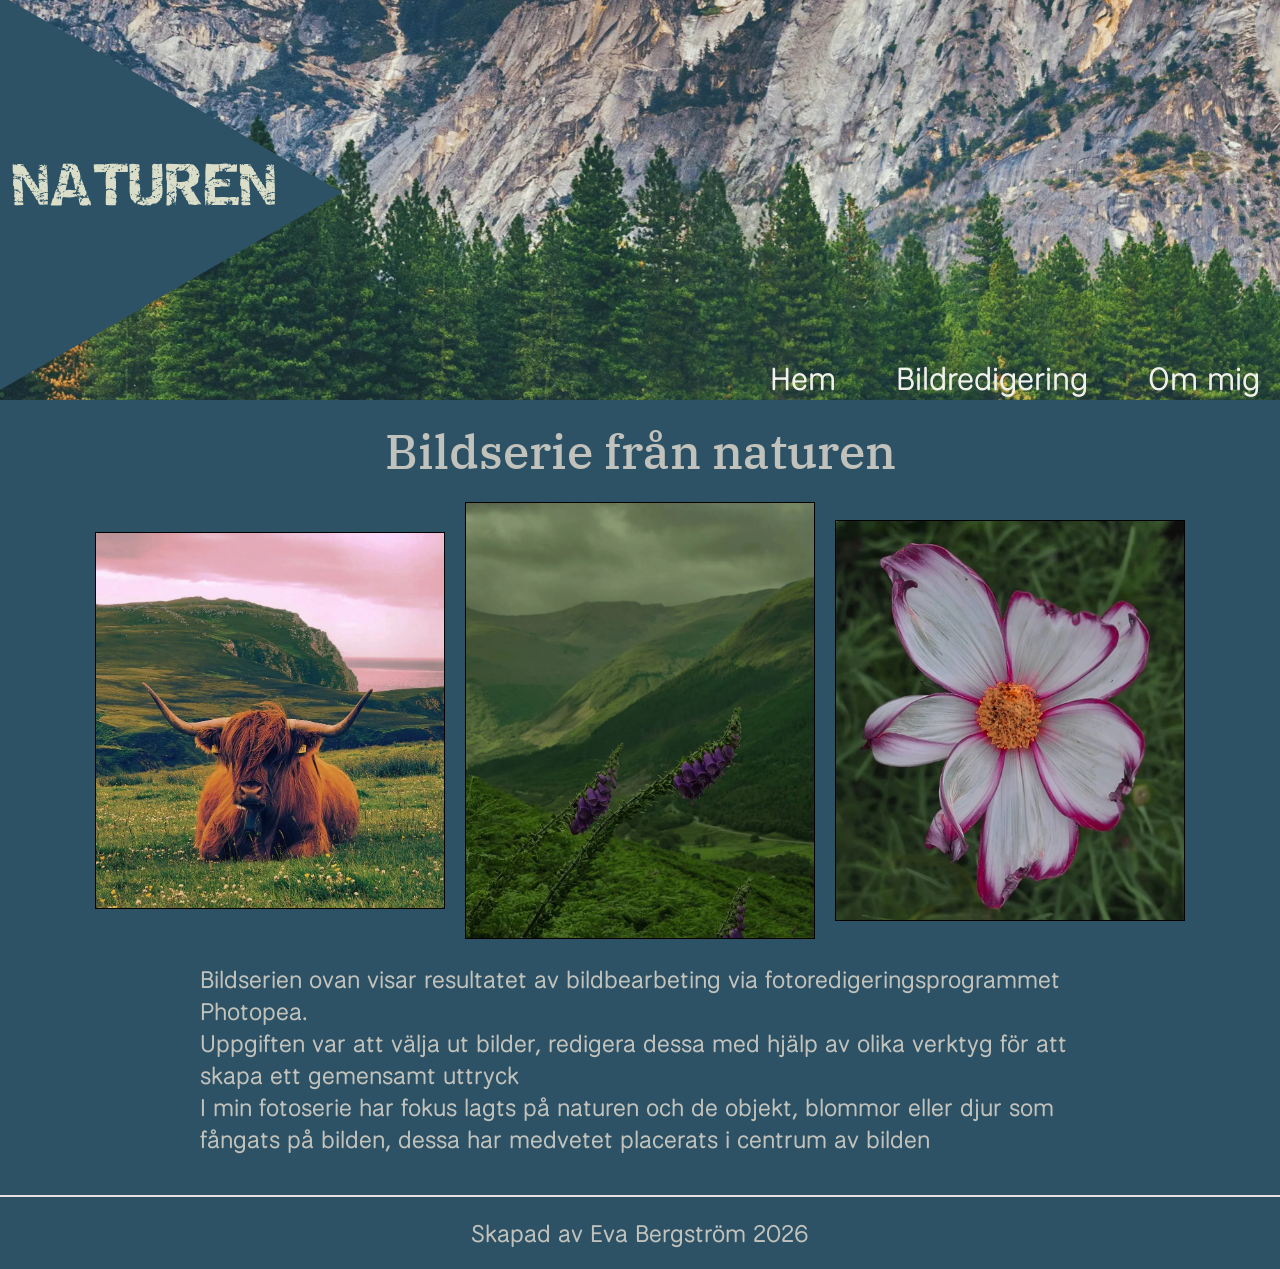
<file: index.html>
<!DOCTYPE html>
<html lang="sv">

<head>
    <meta charset="UTF-8">
    <meta name="viewport" content="width=device-width, initial-scale=1.0">
    <link rel="preconnect" href="https://fonts.googleapis.com">
    <link rel="preconnect" href="https://fonts.gstatic.com" crossorigin>
    <link
        href="https://fonts.googleapis.com/css2?family=IBM+Plex+Serif:ital,wght@0,100;0,200;0,300;0,400;0,500;0,600;0,700;1,100;1,200;1,300;1,400;1,500;1,600;1,700&family=National+Park:wght@200..800&display=swap"
        rel="stylesheet">

    <link rel="stylesheet" href="style.css">
    <link rel="preload" as="image" href="images/header.webp" type="image/webp">
    <link rel="icon" type="image/png" href="images/favicon.png">
    <title>Naturen</title>
</head>

<body>
    <header>

        <div class="menu">
            <img class="logo" src="images/logo.svg" alt="Logotyp för Naturen">
            <nav>
                <ul class="links">
                    <li> <a href="index.html">Hem</a></li>
                    <li> <a href="foto.html">Bildredigering</a></li>
                    <li> <a href="about.html">Om mig</a></li>

                </ul>
            </nav>
        </div>
    </header>
    <main>
        <h1>Bildserie från naturen</h1>
        <div class="bildspel">
            <picture>
                <source srcset="images/bildserie004.webp" type="image/webp">
                <img src="images/bildserie004.jpg"
                    alt="Highlandcattle som ligger i gräset med berg och rosa himmel i bakgrunden" width="1000"
                    height="1079">
            </picture>
            <picture>
                <source srcset="images/bildserie003.webp" type="image/webp">
                <img src="images/bildserie003.jpg" alt="Grönbevuxna berg och dalar med tre lila blommor i förgrunden"
                    loading="lazy" width="1000" height="1250">
            </picture>
            <picture>
                <source srcset="images/bildserie001.webp" type="image/webp">
                <img src="images/bildserie001.jpg" alt="närbild på vit blomma med rosa kanter på bladen omgiven av gräs"
                    loading="lazy" width="1000" height="1148">
            </picture>

        </div>
        <p>Bildserien ovan visar resultatet av bildbearbeting via fotoredigeringsprogrammet Photopea.
            <br>
            Uppgiften var att välja ut bilder, redigera dessa med hjälp av olika verktyg för att skapa ett gemensamt
            uttryck
            <br>
            I min fotoserie har fokus lagts på naturen och de objekt, blommor eller djur som fångats på bilden,
            dessa har medvetet placerats i centrum av bilden
        </p>

    </main>
    <footer>
        <p>Skapad av Eva Bergström 2026</p>
    </footer>

</body>

</html>
</file>
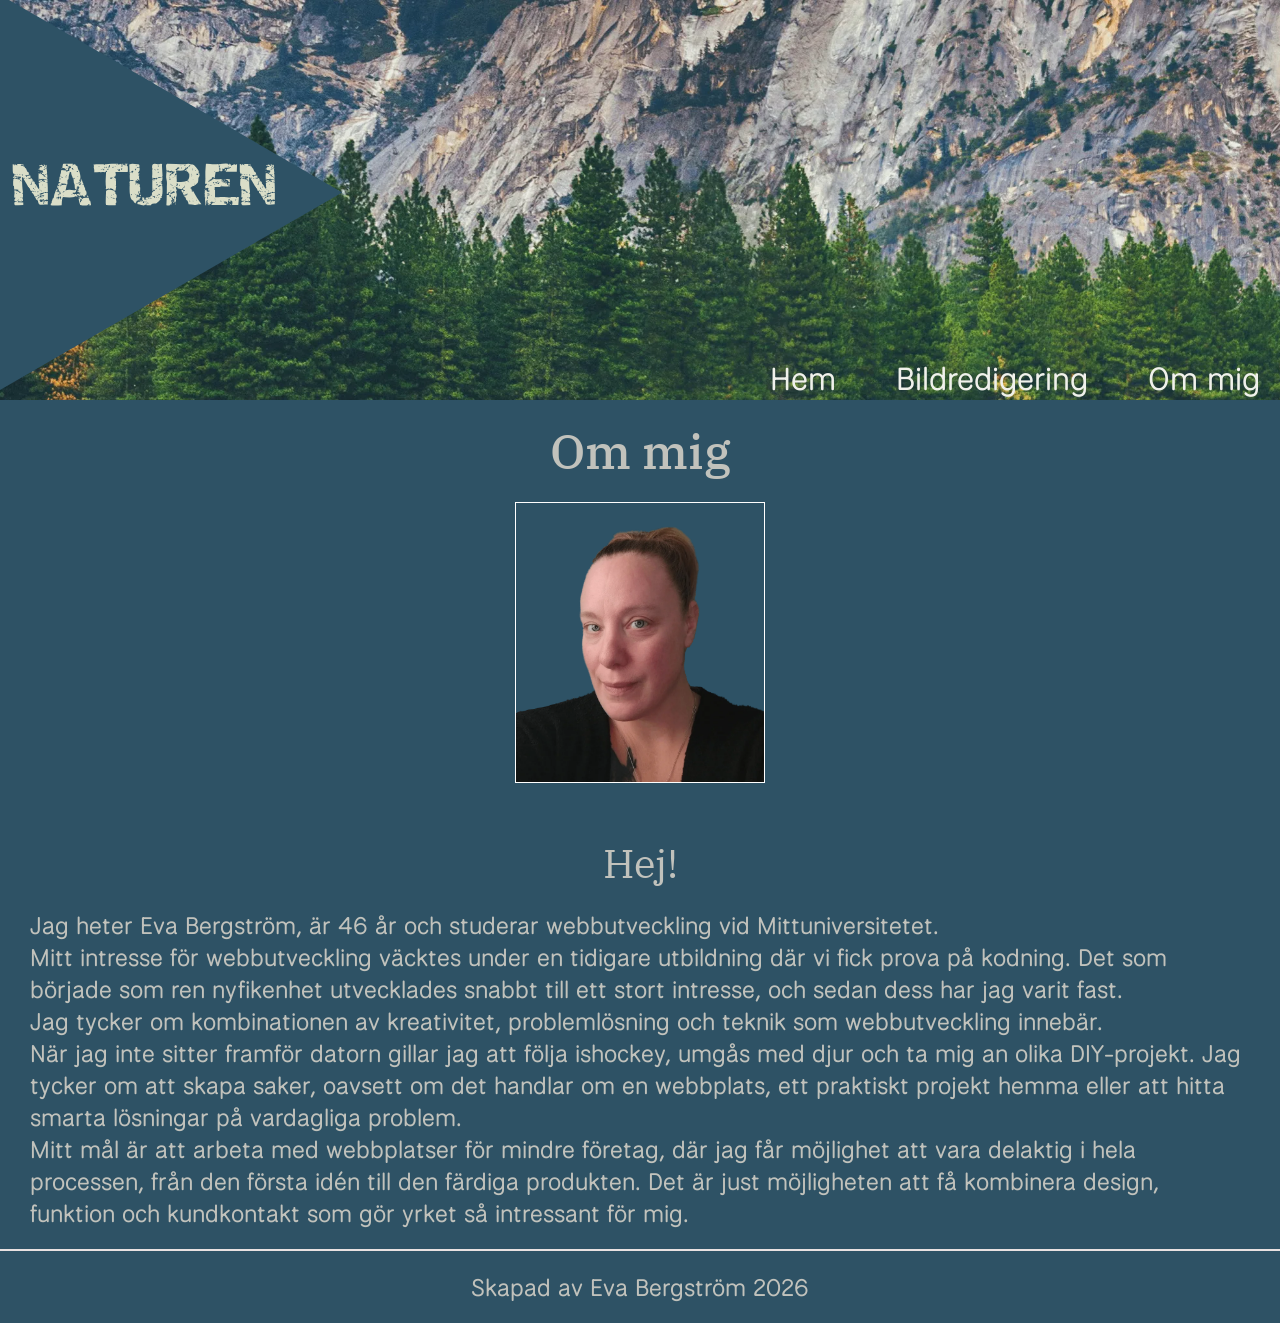
<file: about.html>
<!DOCTYPE html>
<html lang="sv">

<head>
    <meta charset="UTF-8">
    <meta name="viewport" content="width=device-width, initial-scale=1.0">
    <link rel="preconnect" href="https://fonts.googleapis.com">
    <link rel="preconnect" href="https://fonts.gstatic.com" crossorigin>
    <link
        href="https://fonts.googleapis.com/css2?family=IBM+Plex+Serif:ital,wght@0,100;0,200;0,300;0,400;0,500;0,600;0,700;1,100;1,200;1,300;1,400;1,500;1,600;1,700&family=National+Park:wght@200..800&display=swap"
        rel="stylesheet">

    <link rel="stylesheet" href="style.css">
    <link rel="icon" type="image/png" href="images/favicon.png">
    <title>Naturen</title>
</head>

<body>
    <header>
        <div class="menu">
            <img class="logo" src="images/logo.svg" alt="Logotyp för Naturen">
            <nav>
                <ul class="links">

                    <li> <a href="index.html">Hem</a></li>
                    <li> <a href="foto.html">Bildredigering</a></li>
                    <li> <a href="about.html">Om mig</a></li>

                </ul>
            </nav>
        </div>
    </header>
    <main>
        <h1>Om mig</h1>
        <section class="profilkort">
            <picture>
                <source srcset="images/portrait.webp" type="image/webp">
                <img class="profil" src="images/portrait.png"
                    alt="bild på en kvinna i 45 års åldern, mellanblont hår uppsatt i tofs. Blå ögon. Svart tröja"
                    width="800" height="900">
            </picture>
            <h2>Hej!</h2>
            <p>Jag heter Eva Bergström, är 46 år och studerar webbutveckling vid Mittuniversitetet.
                <br> Mitt intresse för webbutveckling väcktes under en tidigare utbildning där vi fick prova på kodning.
                Det som började som ren nyfikenhet utvecklades snabbt till ett stort intresse, och sedan dess har jag
                varit fast.
                <br>Jag tycker om kombinationen av kreativitet, problemlösning och teknik som webbutveckling innebär.
            </p>
            <p>När jag inte sitter framför datorn gillar jag att följa ishockey, umgås med djur och ta mig an olika
                DIY-projekt. Jag tycker om att skapa saker, oavsett om det handlar om en webbplats, ett praktiskt
                projekt hemma eller att hitta smarta lösningar på vardagliga problem.</p>
            <p>Mitt mål är att arbeta med webbplatser för mindre företag, där jag får möjlighet att vara delaktig i hela
                processen, från den första idén till den färdiga produkten. Det är just möjligheten att få kombinera
                design, funktion och kundkontakt som gör yrket så intressant för mig.</p>
        </section>
    </main>
    <footer>
        <p>Skapad av Eva Bergström 2026</p>
    </footer>

</body>

</html>
</file>
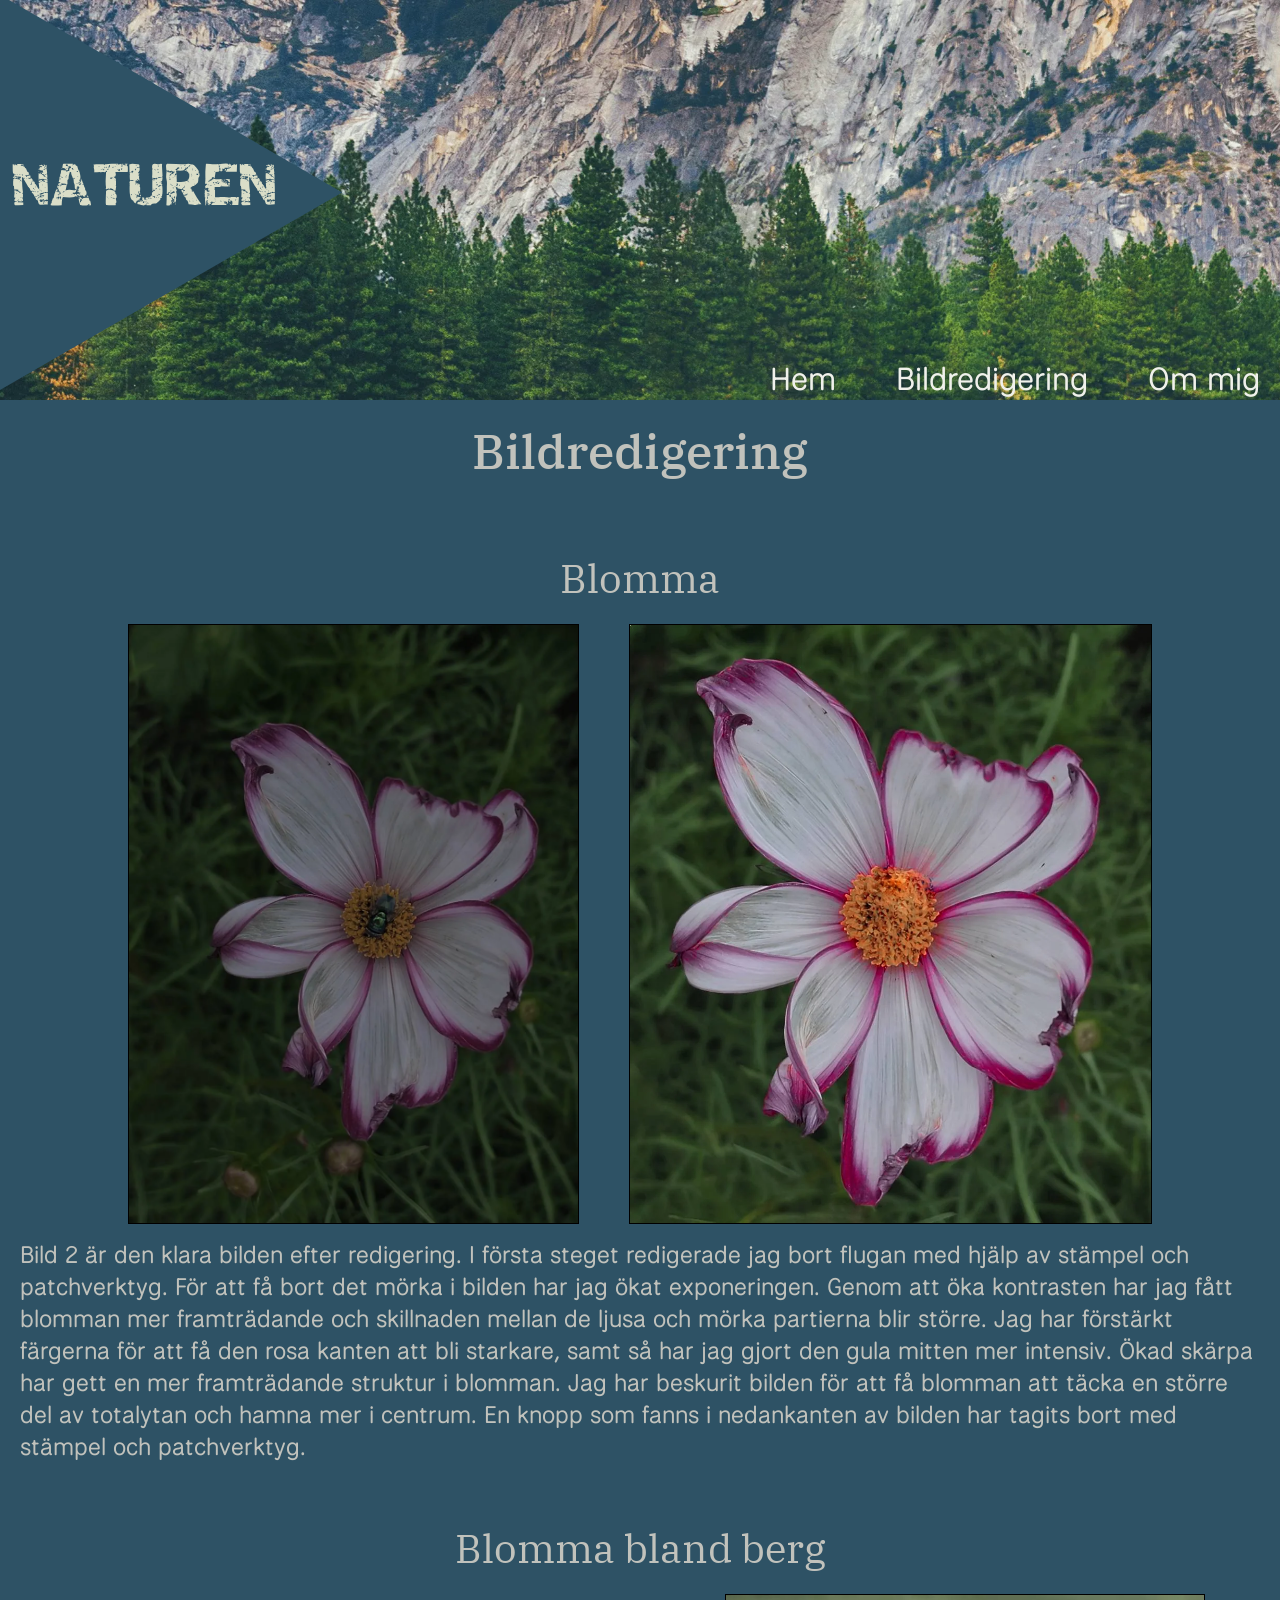
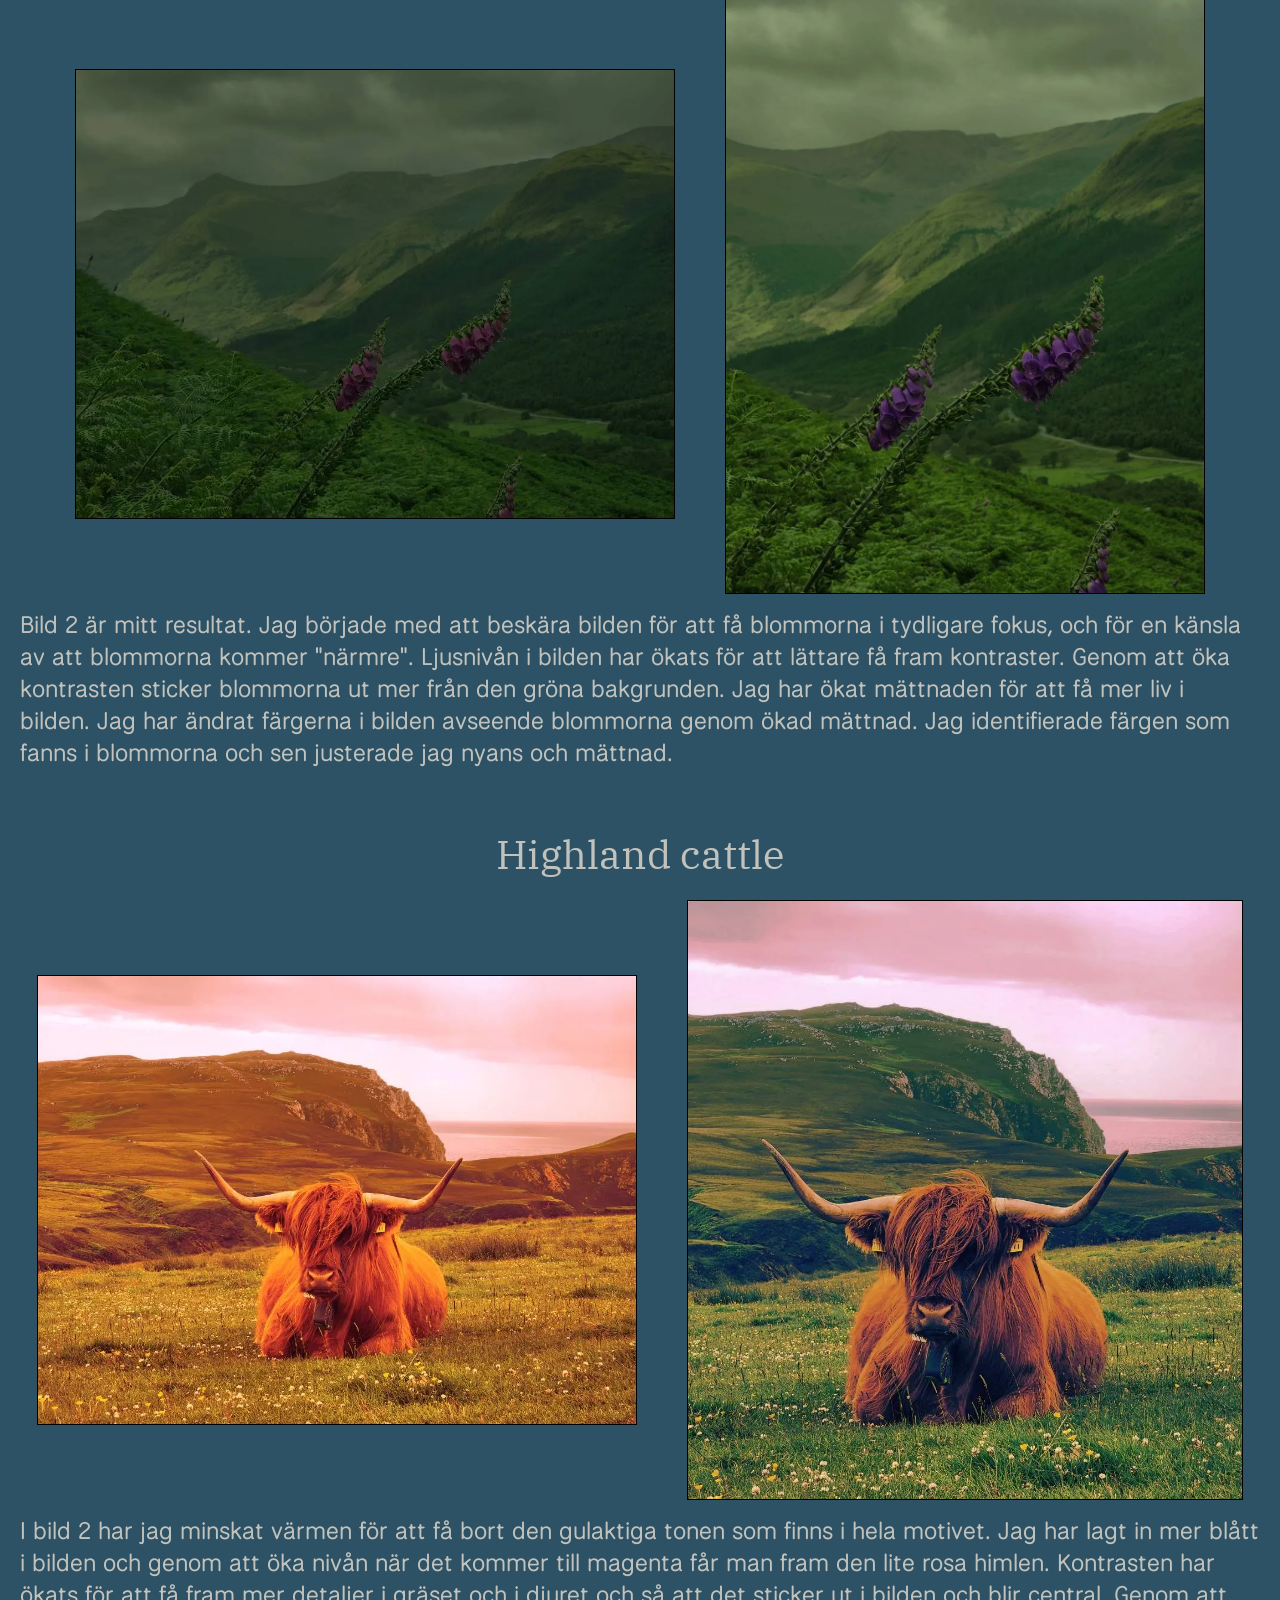
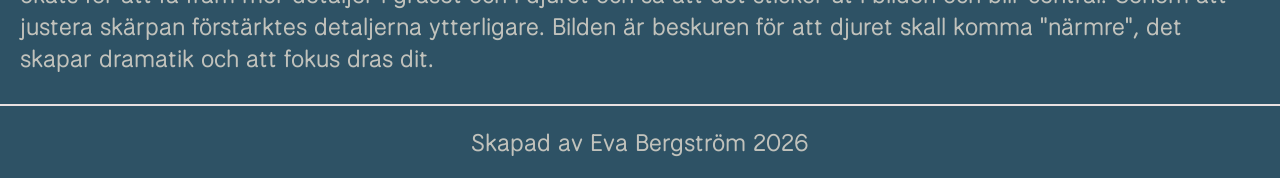
<file: foto.html>
<!DOCTYPE html>
<html lang="sv">

<head>
    <meta charset="UTF-8">
    <meta name="viewport" content="width=device-width, initial-scale=1.0">
    <link rel="preconnect" href="https://fonts.googleapis.com">
    <link rel="preconnect" href="https://fonts.gstatic.com" crossorigin>
    <link
        href="https://fonts.googleapis.com/css2?family=IBM+Plex+Serif:ital,wght@0,100;0,200;0,300;0,400;0,500;0,600;0,700;1,100;1,200;1,300;1,400;1,500;1,600;1,700&family=National+Park:wght@200..800&display=swap"
        rel="stylesheet">

    <link rel="stylesheet" href="style.css">
    <link rel="icon" type="image/png" href="images/favicon.png">
    <title>Naturen</title>
</head>

<body>
    <header>

        <div class="menu">
            <img class="logo" src="images/logo.svg" alt="Logotyp för Naturen">
            <nav>
                <ul class="links">

                    <li> <a href="index.html">Hem</a></li>
                    <li> <a href="foto.html">Bildredigering</a></li>
                    <li> <a href="about.html">Om mig</a></li>

                </ul>
            </nav>
        </div>
    </header>
    <main>
        <h1>Bildredigering</h1>
        <section class="cards">
            <h2>Blomma</h2>
            <div class="compare">
                <picture>
                    <source srcset="images/bilserie006.webp" type="image/webp">
                    <img class="flower" src="images/bilserie006.jpg"
                        alt="närbild på vit blomma med rosa kanter på bladen omgiven av gräs. I mitten sitter en fluga"
                        width="1000" height="1333"
                        fetchpriority="high">
                </picture>
                <picture>
                    <source srcset="images/bildserie001.webp" type="image/webp">
                    <img class="flower" src="images/bildserie001.jpg"
                        alt="närbild på vit blomma med rosa kanter på bladen omgiven av gräs" width="1000"
                        height="1148">
                </picture>
            </div>
            <p>Bild 2 är den klara bilden efter redigering. I första steget redigerade jag bort flugan med hjälp av
                stämpel och patchverktyg.
                För att få bort det mörka i bilden har jag ökat exponeringen.
                Genom att öka kontrasten har jag fått blomman mer framträdande och skillnaden mellan de ljusa och mörka
                partierna blir större.
                Jag har förstärkt färgerna för att få den rosa kanten att bli starkare, samt så har jag gjort den gula
                mitten mer intensiv.
                Ökad skärpa har gett en mer framträdande struktur i blomman.
                Jag har beskurit bilden för att få blomman att täcka en större del av totalytan och hamna mer i centrum.
                En knopp som fanns i nedankanten av bilden har tagits bort med stämpel och patchverktyg.
            </p>
        </section>
        <section class="cards">
            <h2>Blomma bland berg</h2>
            <div class="compare">
                <picture>
                    <source srcset="images/bildserie002.webp" type="image/webp">
                    <img src="images/bildserie002.jpg" loading="lazy"
                        alt="Grönbevuxna berg och dalar med tre mörklila blommor i förgrunden" width="1000"
                        height="750">
                </picture>
                <picture>
                    <source srcset="images/bildserie003.webp" type="image/webp">
                    <img src="images/bildserie003.jpg" loading="lazy"
                        alt="Grönbevuxna berg och dalar med tre lila blommor i förgrunden" width="1000" height="1250">
                </picture>
            </div>
            <p>Bild 2 är mitt resultat. Jag började med att beskära bilden för att få blommorna i tydligare fokus, och
                för en känsla av att blommorna kommer "närmre". Ljusnivån i bilden har ökats för att lättare få fram
                kontraster.
                Genom att öka kontrasten sticker blommorna ut mer från den gröna bakgrunden. Jag har ökat mättnaden för
                att få mer liv i bilden.
                Jag har ändrat färgerna i bilden avseende blommorna genom ökad mättnad. Jag identifierade färgen som
                fanns i blommorna och sen justerade jag nyans och mättnad.
            </p>
        </section>

        <section class="cards">
            <h2>Highland cattle</h2>
            <div class="compare">
                <picture>
                    <source srcset="images/bilserie010.webp" type="image/webp">
                    <img src="images/bilserie010.jpg" loading="lazy"
                        alt="Highlandcattle som ligger i grönt gräset och blommor med rosa himmel och berg i bakgrunden"
                        width="1000" height="750">
                </picture>
                <picture>
                    <source srcset="images/bildserie004.webp" type="image/webp">
                    <img src="images/bildserie004.jpg" loading="lazy"
                        alt="Highlandcattle som ligger i gräset med himmel och berg i bakgrunden. Bilden har en gulaktig varm ton."
                        width="1000" height="1079">
                </picture>
            </div>
            <p>I bild 2 har jag minskat värmen för att få bort den gulaktiga tonen som finns i hela motivet.
                Jag har lagt in mer blått i bilden och genom att öka nivån när det kommer till magenta får man fram den
                lite rosa himlen.
                Kontrasten har ökats för att få fram mer detaljer i gräset och i djuret och så att det sticker ut i
                bilden och blir central.
                Genom att justera skärpan förstärktes detaljerna ytterligare.
                Bilden är beskuren för att djuret skall komma "närmre", det skapar dramatik och att fokus dras dit.
            </p>
        </section>
    </main>
    <footer>
        <p>Skapad av Eva Bergström 2026</p>
    </footer>
</body>

</html>
</file>
<file: style.css>
* {
  margin: 0;
  padding: 0;
  box-sizing: border-box;
}

header {
  width: 100%;
  height: 93px;
  background-image: url("images/header.png");
  background-image: url("images/header.webp");
  background-size: cover;
  background-position: center;
  position: relative;
}

.logo {
  position: absolute;
  max-width: 80px;
  align-self: flex-start;
  bottom: 2%;
  padding-left: 0;
}

nav {
  position: absolute;
  bottom: 0;
  right: 0;
  padding-right: 10px;
}

header .menu {
  display: flex;
  flex-direction: row;
  justify-content: space-between;
}

li {
  list-style-type: none;
}

li a {
  text-decoration: none;
  color: rgb(240, 241, 235);
  font-family: "National Park", sans-serif;
  font-size: 0.9rem;
}

.links {
  display: flex;
  flex-direction: row;
  gap: 20px;
}

body {
  background-color: #2e5265;
}

h1 {
  color: rgb(193, 194, 188);
  font-family: "IBM Plex Serif", serif;
  font-size: 1.8rem;
  font-weight: 500;
  text-align: center;
  margin-top: 20px;
  margin-bottom: 20px;
}

.bildspel {
  display: flex;
  flex-direction: column;
  align-items: center;
  gap: 20px;
}

.bildspel img {
  max-width: 350px;
  height: auto;
  border: 1px solid black;
}

p {
  font-family: "National Park", sans-serif;
  color: rgb(193, 194, 188);
  padding: 5px 25px;
  text-align: left;
  line-height: 1.5rem;
  font-weight: 400;
}

footer {
  margin-top: 20px;
  border-top: 2px solid rgb(233, 225, 225);
}

footer p {
  font-family: "National Park", sans-serif;
  color: rgb(193, 194, 188);
  padding: 20px 0;
  text-align: center;
}

h2 {
  font-family: "IBM Plex Serif", serif;
  color: rgb(193, 194, 188);
  font-weight: 400;
  font-size: 1.5rem;
  margin-top: 20px;
}

.cards {
  display: flex;
  flex-direction: column;
  align-items: center;
}

.cards img {
  max-width: 350px;
  height: auto;
  border: 1px solid black;
}

.compare {
  display: flex;
  flex-direction: column;
  gap: 10px;
}

.cards p {
  padding: 10px 20px;
  text-align: left;
}

.profil {
  max-width: 250px;
  height: auto;
  border: 1px solid white;
}

.profilkort {
  display: flex;
  flex-direction: column;
  align-items: center;
}

.profilkort p {
  text-align: left;
}

/* Surfplatta och mindre datorer */
@media (min-width: 750px) {
  header {
    height: 400px;
  }

  .logo {
    max-width: 400px;
    height: 400px;
  }

  nav {
    padding-right: 20px;
  }

  li a {
    font-size: 2rem;
  }

  .links {
    gap: 60px;
  }

  h1 {
    font-size: 3rem;
  }

  p {
    font-size: 1.5rem;
    line-height: 2rem;
    padding: 20px 200px;
  }
}

/* Större skärmar */
@media (min-width: 1100px) {
  h2 {
    font-size: 2.5rem;
    font-weight: 400;
    margin-bottom: 20px;
    margin-top: 50px;
  }

  .compare {
    display: flex;
    flex-direction: row;
    align-items: center;
    gap: 50px;
  }

  .compare img {
    max-width: 600px;
    max-height: 600px;
    width: auto;
    height: auto;
    flex-shrink: 0;
  }

  .profilkort p {
    padding: 0 30px;
  }

  .bildspel {
    display: flex;
    flex-direction: row;
    justify-content: center;
  }
}

/* Extra stora skärmar */
@media (min-width: 1500px) {
  .cards p {
    padding: 20px 350px;
  }

  .profilkort p {
    padding: 0 300px;
  }

  p {
    padding: 20px 400px;
  }
}
</file>
